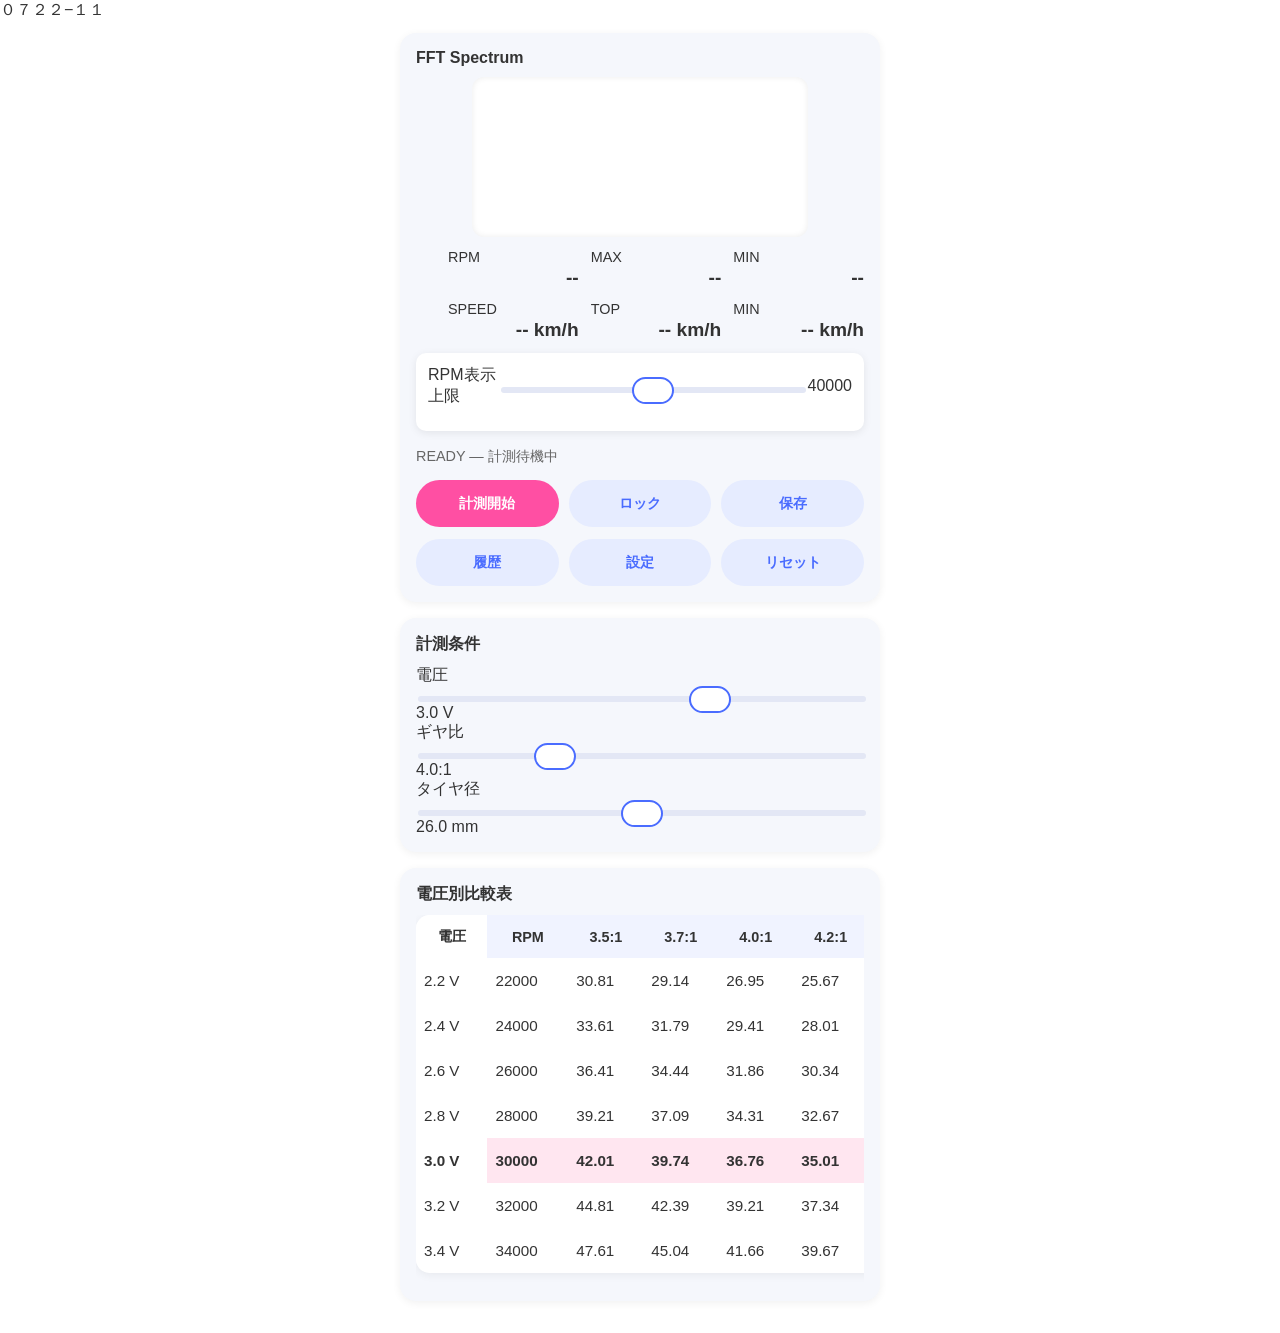
<file: index.html>
０７２２−１１

<!DOCTYPE html>
<html lang="ja">
<head>
  <meta charset="UTF-8">
  <title>RPM Analyzer — Advanced FFT</title>
  <meta name="viewport" content="width=device-width, initial-scale=1.0, user-scalable=no, maximum-scale=1.0">
  <style>
    body { margin:0; padding:0; background:#ffffff; font-family:"Noto Sans JP",sans-serif; color:#333; overflow-x:hidden; }
    .main-container { padding:12px 16px 16px 16px; max-width:480px; margin:0 auto; }
    .card { background:#f5f7fc; border-radius:16px; padding:16px; margin-bottom:16px; box-shadow:0 2px 8px rgba(0,0,0,0.06); }
    .card-title { font-size:1rem; font-weight:700; margin-bottom:10px; }
    #waveCanvas { width:75%; height:160px; background:#fff; border-radius:12px; box-shadow:inset 0 0 6px rgba(0,0,0,0.08); margin:0 auto; display:block; }
    .rpm-grid, .speed-grid { display:grid; grid-template-columns:repeat(3,1fr); gap:12px; margin-top:12px; margin-left:32px; }
    .rpm-grid div, .speed-grid div { display:flex; flex-direction:column; font-size:0.9rem; }
    .rpm-grid span:last-child, .speed-grid span:last-child { font-weight:700; margin-top:2px; text-align:right; font-size:1.2rem; }
    .rpm-limit-box { margin:12px 0 16px 0; padding:12px; background:#fff; border-radius:10px; box-shadow:0 2px 8px rgba(0,0,0,0.08); }
    .rpm-limit-row { display:flex; align-items:center; justify-content:space-between; margin-bottom:12px; }
    .limit-slider { flex:1; margin:0 10px; accent-color:#4fa3ff; }
    .limit-value { width:60px; text-align:right; font-size:0.9rem; }
    .status-line { margin-top:12px; font-size:0.9rem; color:#666; }
    .realtime-buttons-2row { margin-top:14px; display:flex; flex-direction:column; gap:12px; }
    .btn-row { display:grid; grid-template-columns:repeat(3,1fr); gap:10px; }
    .primary-btn, .secondary-btn { padding:14px 0; border-radius:999px; font-size:0.9rem; font-weight:700; border:none; }
    .primary-btn { background:#ff4fa3; color:#fff; }
    .secondary-btn { background:#e6ecff; color:#4a6cff; }
    input[type="range"] { width:100%; -webkit-appearance:none; height:6px; border-radius:999px; background:#e3e7f5; outline:none; margin-top:10px; }
    input[type="range"]::-webkit-slider-thumb { -webkit-appearance:none; width:42px; height:27px; background:#fff; border-radius:999px; border:2px solid #4a6cff; }
    .comparison-wrapper { overflow-x:auto; padding-bottom:12px; margin-top:10px; }
    .comparison-table { border-collapse:separate; border-spacing:0; width:100%; min-width:760px; background:#fff; border-radius:14px; overflow:hidden; box-shadow:0 2px 10px rgba(0,0,0,0.06); }
    .comparison-table thead th { position:sticky; top:0; background:#f0f3ff; z-index:3; font-weight:700; padding:12px 8px; font-size:0.9rem; }
    .comparison-table td:first-child, .comparison-table th:first-child { position:sticky; left:0; background:#fff; z-index:2; }
    .comparison-table td { padding:14px 8px; font-size:0.95rem; }
    .highlight { background:#ffe6f0 !important; font-weight:bold; }
    .modal-backdrop { position:fixed; inset:0; background:rgba(0,0,0,0.35); display:flex; justify-content:center; align-items:flex-end; }
    .modal { width:100%; max-width:480px; background:#f5f7fc; border-radius:18px 18px 0 0; padding:18px; position:relative; margin:0 auto; }
    .modal-title { font-size:1.1rem; font-weight:700; margin-bottom:12px; }
    .hidden { display:none; }
    .history-filter { display:grid; grid-template-columns:repeat(3,1fr); grid-template-rows:repeat(2,auto); gap:10px; margin-bottom:8px; }
    .history-filter label { font-size:0.8rem; margin-bottom:2px; display:block; }
    .history-filter select { width:100%; height:48px; padding:10px; border-radius:10px; border:1px solid #c7d6ff; background:#fff; font-size:0.9rem; }
    #historySearchBtn { width:100%; height:48px; border-radius:10px; background:#4a6cff; color:#fff; font-size:1rem; font-weight:700; border:none; margin-top:4px; }
    .history-scroll { overflow-x:auto; }
    .history-header-row { background:#e6ecff; padding:8px; font-size:0.9rem; font-weight:700; display:grid; grid-template-columns:96px 120px 80px 80px 80px 80px 80px 80px; border-bottom:1px solid #c7d6ff; white-space:nowrap; }
    .history-row { display:grid; grid-template-columns:96px 120px 80px 80px 80px 80px 80px 80px; padding:8px; border-bottom:1px solid #e3e7f5; font-size:0.9rem; }
    .text-input { width:100%; padding:10px; border-radius:10px; border:1px solid #c7d6ff; background:#fff; font-size:1rem; height:48px; }
    #saveConfirmBtn, .close-btn { width:100%; padding:16px 0; border-radius:999px; font-weight:700; font-size:1.6rem; border:none; margin-top:12px; }
    #saveConfirmBtn { background:#ff4fa3; color:#fff; }
    .close-btn { background:#e6ecff; color:#4a6cff; }
    .help-btn { position:absolute; top:12px; right:12px; width:32px; height:32px; border-radius:50%; border:none; background:#e6ecff; color:#4a6cff; font-weight:700; }
    .help-text { font-size:0.85rem; background:#fff; border-radius:8px; padding:8px; margin-bottom:10px; border:1px solid #c7d6ff; }
  </style>
</head>
<body>
  <div class="main-container">
    <section class="card">
      <div class="card-title">FFT Spectrum</div>
      <canvas id="waveCanvas"></canvas>
      <div class="rpm-grid">
        <div><span>RPM</span><span id="rpmNow">--</span></div>
        <div><span>MAX</span><span id="rpmMax">--</span></div>
        <div><span>MIN</span><span id="rpmMin">--</span></div>
      </div>
      <div class="speed-grid">
        <div><span>SPEED</span><span id="speedNow">-- km/h</span></div>
        <div><span>TOP</span><span id="speedTop">-- km/h</span></div>
        <div><span>MIN</span><span id="speedMin">-- km/h</span></div>
      </div>
      <div class="rpm-limit-box">
        <div class="rpm-limit-row">
          <label>RPM表示上限</label>
          <input id="rpmMaxLimit" type="range" min="20000" max="60000" value="40000">
          <span id="rpmMaxLimitValue">40000</span>
        </div>
      </div>
      <div id="statusLine" class="status-line">READY — 計測待機中</div>
      <div class="realtime-buttons-2row">
        <div class="btn-row">
          <button id="startBtn" class="primary-btn">計測開始</button>
          <button id="lockBtn" class="secondary-btn">ロック</button>
          <button id="saveBtn" class="secondary-btn">保存</button>
        </div>
        <div class="btn-row">
          <button id="historyBtn2" class="secondary-btn">履歴</button>
          <button id="settingsBtn2" class="secondary-btn">設定</button>
          <button id="resetBtn" class="secondary-btn">リセット</button>
        </div>
      </div>
    </section>

    <section class="card">
      <div class="card-title">計測条件</div>
      <div class="setting-item">
        <div class="setting-label">電圧</div>
        <input id="voltageRange" type="range" min="2.2" max="3.4" step="0.1" value="3.0">
        <div id="voltageLabel">3.0 V</div>
      </div>
      <div class="setting-item">
        <div class="setting-label">ギヤ比</div>
        <input id="gearRange" type="range" min="0" max="7" step="1" value="2">
        <div id="gearLabel">4.0:1</div>
      </div>
      <div class="setting-item">
        <div class="setting-label">タイヤ径</div>
        <input id="tireRange" type="range" min="24.0" max="28.0" step="0.5" value="26.0">
        <div id="tireLabel">26.0 mm</div>
      </div>
    </section>

    <section class="card">
      <div class="card-title">電圧別比較表</div>
      <div class="comparison-wrapper">
        <table class="comparison-table">
          <thead>
            <tr>
              <th>電圧</th>
              <th>RPM</th>
              <th>3.5:1</th><th>3.7:1</th><th>4.0:1</th><th>4.2:1</th>
              <th>5.0:1</th><th>6.4:1</th><th>8.75:1</th><th>11.2:1</th>
            </tr>
          </thead>
          <tbody id="comparisonBody"></tbody>
        </table>
      </div>
    </section>
  </div>

  <!-- 保存モーダル -->
  <div id="saveModalBackdrop" class="modal-backdrop hidden">
    <div class="modal">
      <div class="modal-title">保存</div>
      <input id="saveNameInput" class="text-input" placeholder="名前を入力" maxlength="8">
      <select id="motorTypeSelect" class="text-input">
        <option value="">モーターを選択</option>
        <option value="ノーマルPRO">ノーマルPRO</option>
        <option value="レブチューンPRO">レブチューンPRO</option>
        <option value="トルクチューンPRO">トルクチューンPRO</option>
        <option value="アトミックチューンPRO">アトミックチューンPRO</option>
        <option value="ライトダッシュPRO">ライトダッシュPRO</option>
        <option value="ハイパーダッシュPRO">ハイパーダッシュPRO</option>
        <option value="マッハダッシュPRO">マッハダッシュPRO</option>
        <option value="ノーマル">ノーマル</option>
        <option value="レブチューン">レブチューン</option>
        <option value="トルクチューン">トルクチューン</option>
        <option value="アトミックチューン">アトミックチューン</option>
        <option value="ダッシュ1号">ダッシュ1号</option>
        <option value="ダッシュ2号">ダッシュ2号</option>
        <option value="ライトダッシュ">ライトダッシュ</option>
        <option value="ハイパーダッシュ3">ハイパーダッシュ3</option>
        <option value="パワーダッシュ">パワーダッシュ</option>
        <option value="スプリントダッシュ">スプリントダッシュ</option>
      </select>
      <button id="saveConfirmBtn">保存する</button>
      <button id="saveCancelBtn" class="close-btn">キャンセル</button>
    </div>
  </div>

  <!-- その他のモーダル（履歴・設定）は必要に応じて追加 -->

  <script>
    const SAMPLE_RATE = 48000;
    const FFT_SIZE = 16384;

    let audioContext = null;
    let analyser = null;
    let micStream = null;
    let fftBuffer;
    let running = false;
    let locked = false;

    const gearRatios = [3.5, 3.7, 4.0, 4.2, 5.0, 6.4, 8.75, 11.2];

    const state = {
      rpmNow: 0, rpmMax: 0, rpmMin: Infinity,
      speedNow: 0, speedTop: 0, speedMin: Infinity,
      voltage: 3.0, gearIndex: 2, tireMm: 26.0, history: []
    };

    const UI = {
      waveCanvas: document.getElementById("waveCanvas"),
      rpmNow: document.getElementById("rpmNow"),
      rpmMax: document.getElementById("rpmMax"),
      rpmMin: document.getElementById("rpmMin"),
      speedNow: document.getElementById("speedNow"),
      speedTop: document.getElementById("speedTop"),
      speedMin: document.getElementById("speedMin"),
      rpmMaxLimit: document.getElementById("rpmMaxLimit"),
      rpmMaxLimitValue: document.getElementById("rpmMaxLimitValue"),
      startBtn: document.getElementById("startBtn"),
      lockBtn: document.getElementById("lockBtn"),
      saveBtn: document.getElementById("saveBtn"),
      resetBtn: document.getElementById("resetBtn"),
      historyBtn2: document.getElementById("historyBtn2"),
      settingsBtn2: document.getElementById("settingsBtn2"),
      statusLine: document.getElementById("statusLine"),
      voltageRange: document.getElementById("voltageRange"),
      voltageLabel: document.getElementById("voltageLabel"),
      gearRange: document.getElementById("gearRange"),
      gearLabel: document.getElementById("gearLabel"),
      tireRange: document.getElementById("tireRange"),
      tireLabel: document.getElementById("tireLabel"),
      comparisonBody: document.getElementById("comparisonBody"),
      saveModal: document.getElementById("saveModalBackdrop"),
      saveNameInput: document.getElementById("saveNameInput"),
      motorTypeSelect: document.getElementById("motorTypeSelect"),
      saveConfirmBtn: document.getElementById("saveConfirmBtn"),
      saveCancelBtn: document.getElementById("saveCancelBtn")
    };

    async function initAudio() {
      if (audioContext) return;
      audioContext = new (window.AudioContext || window.webkitAudioContext)({ sampleRate: SAMPLE_RATE });
      micStream = await navigator.mediaDevices.getUserMedia({ audio: { echoCancellation: false, noiseSuppression: false, autoGainControl: false }});
      const source = audioContext.createMediaStreamSource(micStream);
      analyser = audioContext.createAnalyser();
      analyser.fftSize = FFT_SIZE;
      analyser.smoothingTimeConstant = 0.0;
      source.connect(analyser);
      fftBuffer = new Float32Array(analyser.frequencyBinCount);
    }

    function resizeCanvas() {
      const canvas = UI.waveCanvas;
      const dpr = window.devicePixelRatio || 1;
      canvas.width = canvas.clientWidth * dpr;
      canvas.height = 160 * dpr;
    }

    function drawFFT() {
      if (!analyser) return;
      analyser.getFloatFrequencyData(fftBuffer);
      const canvas = UI.waveCanvas;
      const ctx = canvas.getContext("2d");
      ctx.clearRect(0, 0, canvas.width, canvas.height);

      const nyquist = SAMPLE_RATE / 2;
      const maxRpm = parseInt(UI.rpmMaxLimit.value, 10) || 60000;
      const maxHz = maxRpm / 60;
      const maxIndex = Math.min(fftBuffer.length - 1, Math.floor(maxHz / nyquist * fftBuffer.length));

      ctx.beginPath();
      ctx.strokeStyle = "#4a6cff";
      ctx.lineWidth = 2.5;

      for (let i = 0; i <= maxIndex; i++) {
        const x = i / maxIndex * canvas.width;
        const norm = Math.max(0, (fftBuffer[i] + 120) / 120);
        const y = canvas.height * (1 - norm);
        if (i === 0) ctx.moveTo(x, y);
        else ctx.lineTo(x, y);
      }
      ctx.stroke();
    }

    function detectPeak() {
      if (!analyser) return null;
      analyser.getFloatFrequencyData(fftBuffer);

      const nyquist = SAMPLE_RATE / 2;
      const maxRpm = parseInt(UI.rpmMaxLimit.value, 10) || 60000;
      const maxHz = maxRpm / 60;
      const maxIndex = Math.min(fftBuffer.length - 1, Math.floor(maxHz / nyquist * fftBuffer.length));

      let bestIndex = -1, bestValue = -Infinity;
      for (let i = 0; i <= maxIndex; i++) {
        if (fftBuffer[i] > bestValue) {
          bestValue = fftBuffer[i];
          bestIndex = i;
        }
      }
      if (bestIndex < 0) return null;
      return bestIndex * nyquist / fftBuffer.length;
    }

    function computeRpm(peakHz) {
      if (!peakHz) return 0;
      let rpm = peakHz * 60;
      const cal = parseFloat(UI.rpmCalRange ? UI.rpmCalRange.value : 1.0);
      rpm *= cal;
      const loadFactor = parseFloat(UI.loadFactorRange ? UI.loadFactorRange.value : 0);
      rpm *= (1 - loadFactor / 100);
      return rpm;
    }

    function computeSpeed(rpm, gearRatio, tireMm) {
      const wheelRpm = rpm / gearRatio;
      const tireM = tireMm / 1000;
      const speedMps = wheelRpm * tireM * Math.PI / 60;
      return speedMps * 3.6;
    }

    function updateRealtimeUI(rpm) {
      if (!rpm || !isFinite(rpm)) return;
      state.rpmNow = rpm;
      state.rpmMax = Math.max(state.rpmMax, rpm);
      state.rpmMin = Math.min(state.rpmMin, rpm);
      const gearRatio = gearRatios[state.gearIndex] || 4.0;
      const speedNow = computeSpeed(rpm, gearRatio, state.tireMm);
      const speedTop = computeSpeed(state.rpmMax, gearRatio, state.tireMm);
      const speedMin = computeSpeed(state.rpmMin, gearRatio, state.tireMm);

      state.speedNow = speedNow;
      state.speedTop = speedTop;
      state.speedMin = speedMin;

      UI.rpmNow.textContent = Math.round(state.rpmNow);
      UI.rpmMax.textContent = Math.round(state.rpmMax);
      UI.rpmMin.textContent = Math.round(state.rpmMin);
      UI.speedNow.textContent = speedNow.toFixed(2) + " km/h";
      UI.speedTop.textContent = speedTop.toFixed(2) + " km/h";
      UI.speedMin.textContent = speedMin.toFixed(2) + " km/h";
    }

    function buildComparisonTable() {
      UI.comparisonBody.innerHTML = "";
      const voltages = [2.2, 2.4, 2.6, 2.8, 3.0, 3.2, 3.4];
      voltages.forEach(v => {
        const baseRpm = state.rpmNow || 30000;
        const scale = v / state.voltage;
        const rpm = baseRpm * scale;
        const tr = document.createElement("tr");
        if (Math.abs(v - state.voltage) < 0.05) tr.classList.add("highlight");
        tr.innerHTML = `<td>${v.toFixed(1)} V</td><td>${Math.round(rpm)}</td>`;
        gearRatios.forEach(gr => {
          const sp = computeSpeed(rpm, gr, state.tireMm).toFixed(2);
          tr.innerHTML += `<td>${sp}</td>`;
        });
        UI.comparisonBody.appendChild(tr);
      });
    }

    function loop() {
      if (!running || locked) {
        requestAnimationFrame(loop);
        return;
      }
      drawFFT();
      const peakHz = detectPeak();
      const rpm = computeRpm(peakHz);
      updateRealtimeUI(rpm);
      buildComparisonTable();
      requestAnimationFrame(loop);
    }

    // ボタン機能
    UI.startBtn.addEventListener("click", async () => {
      if (!audioContext) await initAudio();
      running = true;
      locked = false;
      UI.statusLine.textContent = "MEASURING — 計測中";
      loop();
    });

    UI.lockBtn.addEventListener("click", () => {
      locked = !locked;
      UI.lockBtn.textContent = locked ? "ロック解除" : "ロック";
      UI.statusLine.textContent = locked ? "LOCKED — 停止中" : "MEASURING — 計測中";
    });

    UI.resetBtn.addEventListener("click", () => {
      running = false;
      locked = false;
      state.rpmNow = 0; state.rpmMax = 0; state.rpmMin = Infinity;
      state.speedNow = 0; state.speedTop = 0; state.speedMin = Infinity;
      UI.rpmNow.textContent = "--";
      UI.rpmMax.textContent = "--";
      UI.rpmMin.textContent = "--";
      UI.speedNow.textContent = "-- km/h";
      UI.speedTop.textContent = "-- km/h";
      UI.speedMin.textContent = "-- km/h";
      UI.statusLine.textContent = "READY — 計測待機中";
    });

    UI.saveBtn.addEventListener("click", () => UI.saveModal.classList.remove("hidden"));
    UI.saveCancelBtn.addEventListener("click", () => UI.saveModal.classList.add("hidden"));
    UI.saveConfirmBtn.addEventListener("click", () => {
      const name = UI.saveNameInput.value.trim();
      const motor = UI.motorTypeSelect.value;
      if (!name || !motor) return;
      const entry = {
        date: new Date().toLocaleString(),
        name, motor,
        speed: state.speedNow.toFixed(2),
        rpm: Math.round(state.rpmNow),
        voltage: state.voltage.toFixed(1),
        gear: ["3.5:1","3.7:1","4.0:1","4.2:1","5.0:1","6.4:1","8.75:1","11.2:1"][state.gearIndex] || "4.0:1",
        tire: state.tireMm.toFixed(1)
      };
      state.history.push(entry);
      UI.saveModal.classList.add("hidden");
      UI.saveNameInput.value = "";
    });

    // 計測条件変更時に比較表更新
    UI.voltageRange.addEventListener("input", () => {
      state.voltage = parseFloat(UI.voltageRange.value);
      UI.voltageLabel.textContent = state.voltage.toFixed(1) + " V";
      buildComparisonTable();
    });
    UI.gearRange.addEventListener("input", () => {
      state.gearIndex = parseInt(UI.gearRange.value, 10);
      UI.gearLabel.textContent = ["3.5:1","3.7:1","4.0:1","4.2:1","5.0:1","6.4:1","8.75:1","11.2:1"][state.gearIndex] || "4.0:1";
      buildComparisonTable();
    });
    UI.tireRange.addEventListener("input", () => {
      state.tireMm = parseFloat(UI.tireRange.value);
      UI.tireLabel.textContent = state.tireMm.toFixed(1) + " mm";
      buildComparisonTable();
    });

    UI.rpmMaxLimit.addEventListener("input", () => UI.rpmMaxLimitValue.textContent = UI.rpmMaxLimit.value);

    window.addEventListener('load', () => {
      resizeCanvas();
      buildComparisonTable();
    });
  </script>
</body>
</html>
</file>
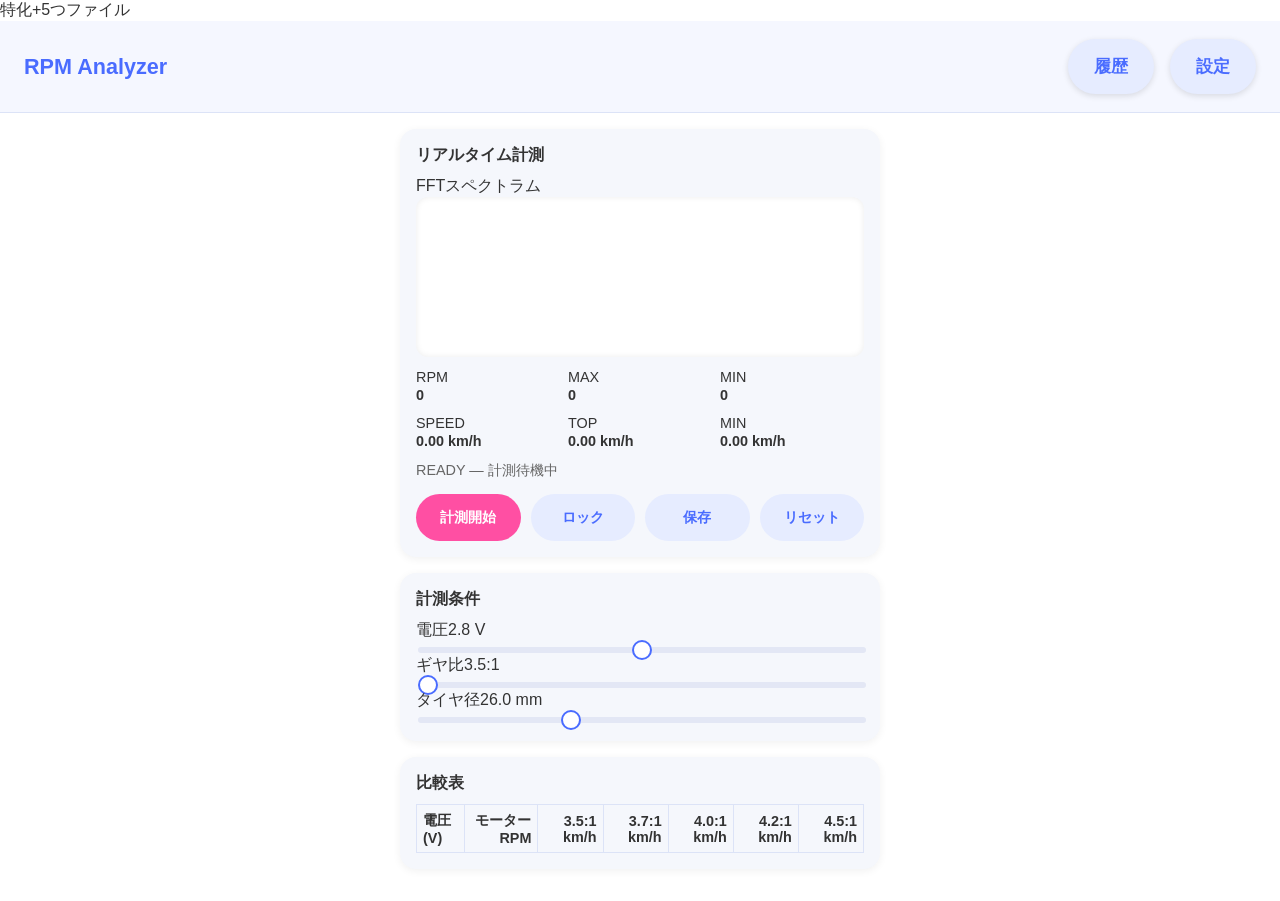
<file: indexのコピー.html>
特化+5つファイル


<!DOCTYPE html>
<html lang="ja">
<head>
  <meta charset="UTF-8">
  <title>RPM Analyzer — 8192 FFT + Lock + History + Comparison</title>
  <meta name="viewport" content="width=device-width, initial-scale=1.0">

  <style>
    body {
      margin: 0;
      padding: 0;
      background: #ffffff;
      font-family: "Noto Sans JP", -apple-system, BlinkMacSystemFont, sans-serif;
      color: #333;
    }

    /* ヘッダー */
    .header {
      display: flex;
      justify-content: space-between;
      align-items: center;
      padding: 18px 24px;
      background: #f5f7ff;
      border-bottom: 1px solid #dce3f7;
    }

    .header-title {
      font-size: 1.35rem;
      font-weight: 700;
      color: #4a6cff;
    }

    .header-buttons {
      display: flex;
      gap: 16px;
    }

    .header-buttons button {
      padding: 16px 26px;
      border-radius: 999px;
      background: #e6ecff;
      color: #4a6cff;
      font-size: 1.05rem;
      font-weight: 700;
      border: none;
      box-shadow: 0 2px 6px rgba(0,0,0,0.12);
    }

    /* メイン */
    .main-container {
      padding: 16px;
      max-width: 480px;
      margin: 0 auto;
    }

    .card {
      background: #f5f7fc;
      border-radius: 16px;
      padding: 16px;
      margin-bottom: 16px;
      box-shadow: 0 2px 8px rgba(0,0,0,0.06);
    }

    .card-title {
      font-size: 1rem;
      font-weight: 700;
      margin-bottom: 10px;
    }

    /* FFTスペクトラム */
    #waveCanvas {
      width: 100%;
      height: 160px;
      background: #ffffff;
      border-radius: 12px;
      box-shadow: inset 0 0 6px rgba(0,0,0,0.08);
    }

    /* RPM / SPEED 表示 */
    .rpm-grid, .speed-grid {
      display: grid;
      grid-template-columns: repeat(3, 1fr);
      gap: 8px;
      margin-top: 12px;
    }

    .rpm-grid div, .speed-grid div {
      display: flex;
      flex-direction: column;
      font-size: 0.9rem;
    }

    .rpm-grid span:last-child, .speed-grid span:last-child {
      font-weight: 700;
      margin-top: 2px;
    }

    /* 状態ライン */
    .status-line {
      margin-top: 12px;
      font-size: 0.9rem;
      color: #666;
    }

    /* ボタン */
    .realtime-buttons {
      display: grid;
      grid-template-columns: repeat(4, 1fr);
      gap: 10px;
      margin-top: 14px;
    }

    .primary-btn, .secondary-btn {
      padding: 14px 0;
      border-radius: 999px;
      font-size: 0.9rem;
      font-weight: 700;
      border: none;
    }

    .primary-btn {
      background: #ff4fa3;
      color: #fff;
    }

    .secondary-btn {
      background: #e6ecff;
      color: #4a6cff;
    }

    /* スライダー */
    input[type="range"] {
      width: 100%;
      -webkit-appearance: none;
      height: 6px;
      border-radius: 999px;
      background: #e3e7f5;
      outline: none;
      margin-top: 6px;
    }

    input[type="range"]::-webkit-slider-thumb {
      -webkit-appearance: none;
      width: 20px;
      height: 20px;
      background: #ffffff;
      border-radius: 50%;
      border: 2px solid #4a6cff;
    }

    /* 比較表 */
    .comparison-table {
      width: 100%;
      border-collapse: collapse;
      font-size: 0.9rem;
      margin-top: 10px;
    }

    .comparison-table th, .comparison-table td {
      border: 1px solid #dce3f7;
      padding: 6px;
      text-align: right;
    }

    .comparison-table th:first-child, .comparison-table td:first-child {
      text-align: left;
    }

    .highlight-row {
      background: rgba(120, 160, 255, 0.18);
    }

    .highlight-col {
      background: rgba(255, 150, 200, 0.18);
    }

    /* モーダル共通 */
    .modal-backdrop {
      position: fixed;
      inset: 0;
      background: rgba(0,0,0,0.35);
      display: flex;
      justify-content: center;
      align-items: flex-end;
    }

    .modal {
      width: 100%;
      max-width: 480px;
      background: #f5f7fc;
      border-radius: 18px 18px 0 0;
      padding: 18px;
      position: relative;
    }

    .modal-title {
      font-size: 1.1rem;
      font-weight: 700;
      margin-bottom: 12px;
    }

    .hidden {
      display: none;
    }

    /* 履歴フィルター */
    .history-filter {
      display: grid;
      grid-template-columns: repeat(5, 1fr);
      gap: 10px;
      margin-bottom: 12px;
    }

    .history-filter select {
      padding: 10px;
      border-radius: 10px;
      border: 1px solid #c7d6ff;
      background: #ffffff;
      font-size: 0.9rem;
    }

    /* 履歴リスト */
    .history-header-fixed {
      position: sticky;
      top: 0;
      background: #e6ecff;
      padding: 8px;
      font-size: 0.9rem;
      font-weight: 700;
      display: grid;
      grid-template-columns: 90px 70px 80px 60px 70px 70px 60px 80px;
      border-bottom: 1px solid #c7d6ff;
    }

    .history-list {
      max-height: 50vh;
      overflow-y: auto;
    }

    .history-row {
      display: grid;
      grid-template-columns: 90px 70px 80px 60px 70px 70px 60px 80px;
      padding: 8px;
      border-bottom: 1px solid #e3e7f5;
      font-size: 0.9rem;
    }

    /* 保存モーダル */
    .text-input {
      width: 100%;
      padding: 10px;
      border-radius: 10px;
      border: 1px solid #c7d6ff;
      background: #ffffff;
      font-size: 1rem;
    }

    .save-buttons {
      margin-top: 16px;
      display: flex;
      flex-direction: column;
      gap: 12px;
    }

    .close-btn {
      margin-top: 16px;
      width: 100%;
      padding: 16px 0;
      border-radius: 999px;
      background: #e6ecff;
      color: #4a6cff;
      font-weight: 700;
      font-size: 1.6rem;
      border: none;
    }

    /* 設定モーダル */
    .help-btn {
      position: absolute;
      top: 10px;
      right: 14px;
      width: 32px;
      height: 32px;
      border-radius: 50%;
      background: #e6ecff;
      color: #4a6cff;
      font-weight: 700;
      border: none;
      font-size: 1.2rem;
    }

    .help-text {
      margin-top: 14px;
      background: #f5f7ff;
      padding: 14px;
      border-radius: 12px;
      font-size: 0.95rem;
      line-height: 1.4;
    }
  </style>
</head>
<body>

  <!-- ===== Header ===== -->
  <div class="header">
    <div class="header-title">RPM Analyzer</div>
    <div class="header-buttons">
      <button id="historyBtn">履歴</button>
      <button id="settingsBtn">設定</button>
    </div>
  </div>

  <!-- ===== Main Container ===== -->
  <div class="main-container">

    <!-- ===== リアルタイム計測 ===== -->
    <section class="card">
      <div class="card-title">リアルタイム計測</div>

      <div class="fft-header">FFTスペクトラム</div>
      <canvas id="waveCanvas"></canvas>

      <div class="rpm-grid">
        <div><span>RPM</span><span id="rpmNow">0</span></div>
        <div><span>MAX</span><span id="rpmMax">0</span></div>
        <div><span>MIN</span><span id="rpmMin">0</span></div>
      </div>

      <div class="speed-grid">
        <div><span>SPEED</span><span id="speedNow">0.00 km/h</span></div>
        <div><span>TOP</span><span id="speedTop">0.00 km/h</span></div>
        <div><span>MIN</span><span id="speedMin">0.00 km/h</span></div>
      </div>

      <div class="status-line" id="statusLine">READY — 計測待機中</div>

      <div class="realtime-buttons">
        <button class="primary-btn" id="startBtn">計測開始</button>
        <button class="secondary-btn" id="lockBtn">ロック</button>
        <button class="secondary-btn" id="saveBtn">保存</button>
        <button class="secondary-btn" id="resetBtn">リセット</button>
      </div>
    </section>

    <!-- ===== 計測条件 ===== -->
    <section class="card">
      <div class="card-title">計測条件</div>

      <div class="setting-row">
        <span>電圧</span><span id="voltageLabel">2.8 V</span>
      </div>
      <input id="voltageRange" type="range" min="2.2" max="3.4" step="0.1" value="2.8" />

      <div class="setting-row">
        <span>ギヤ比</span><span id="gearLabel">3.5:1</span>
      </div>
      <input id="gearRange" type="range" min="0" max="4" step="1" value="0" />

      <div class="setting-row">
        <span>タイヤ径</span><span id="tireLabel">26.0 mm</span>
      </div>
      <input id="tireRange" type="range" min="24" max="30" step="0.5" value="26.0" />
    </section>

    <!-- ===== 比較表 ===== -->
    <section class="card">
      <div class="card-title">比較表</div>
      <table class="comparison-table">
        <thead>
          <tr>
            <th>電圧 (V)</th>
            <th>モーターRPM</th>
            <th>3.5:1 km/h</th>
            <th>3.7:1 km/h</th>
            <th>4.0:1 km/h</th>
            <th>4.2:1 km/h</th>
            <th>4.5:1 km/h</th>
          </tr>
        </thead>
        <tbody id="comparisonBody"></tbody>
      </table>
    </section>

  </div><!-- main-container 終了 -->

  <!-- ===== 履歴モーダル ===== -->
  <div id="historyModalBackdrop" class="modal-backdrop hidden">
    <div class="modal">
      <div class="modal-title">履歴一覧</div>

      <div class="history-filter">
        <select id="filterVoltage"><option value="">電圧指定なし</option></select>
        <select id="filterGear"><option value="">ギヤ比指定なし</option></select>
        <select id="filterTire"><option value="">タイヤ径指定なし</option></select>
        <select id="filterMotor"><option value="">モーター指定なし</option></select>
        <select id="filterName"><option value="">名前指定なし</option></select>
      </div>

      <div class="history-header-fixed">
        <span>日付</span>
        <span>名前</span>
        <span>モーター</span>
        <span>電圧</span>
        <span>ギヤ比</span>
        <span>タイヤ径</span>
        <span>RPM</span>
        <span>SPEED</span>
      </div>

      <div class="history-list" id="historyList"></div>

      <button id="closeHistory" class="close-btn">閉じる</button>
    </div>
  </div>

  <!-- ===== 保存モーダル ===== -->
  <div id="saveModalBackdrop" class="modal-backdrop hidden">
    <div class="modal">
      <div class="modal-title">保存</div>

      <div class="setting-item">
        <div class="setting-label">名前（8文字まで）</div>
        <input id="saveNameInput" type="text" maxlength="8" class="text-input" />
      </div>

      <div class="setting-item">
        <div class="setting-label">モーター種類</div>
        <select id="motorTypeSelect" class="text-input">
          <option value="">選択なし</option>
          <option value="アトミック">アトミック</option>
          <option value="レブ">レブ</option>
          <option value="トルク">トルク</option>
          <option value="ハイパーダッシュ">ハイパーダッシュ</option>
          <option value="マッハダッシュ">マッハダッシュ</option>
          <option value="パワーダッシュ">パワーダッシュ</option>
          <option value="ライトダッシュ">ライトダッシュ</option>
        </select>
      </div>

      <div class="save-buttons">
        <button id="saveConfirmBtn" class="primary-btn">保存する</button>
        <button id="saveCancelBtn" class="close-btn">キャンセル</button>
      </div>
    </div>
  </div>

  <!-- ===== 設定モーダル ===== -->
  <div id="settingsModalBackdrop" class="modal-backdrop hidden">
    <div class="modal">
      <button id="helpButton" class="help-btn">？</button>
      <div class="modal-title">設定</div>

      <div id="helpText" class="help-text hidden">
        <p><strong>ノイズ閾値：</strong>不要な信号や乱れ（ノイズ）をどこまで許容するかの調整</p>
        <p><strong>モーター極数：</strong>内部磁石の総数に応じた計算用パラメータ</p>
        <p><strong>RPM補正係数：</strong>実測との差を補正するための係数</p>
        <p><strong>走行負荷：</strong>好みの負荷を仮想的に加えるための係数</p>
      </div>

      <div class="setting-item">
        <div class="setting-label">ノイズ閾値</div>
        <input id="noiseRange" type="range" min="0" max="100" step="1" value="20" />
        <div id="noiseLabel">20 dB</div>
      </div>

      <div class="setting-item">
        <div class="setting-label">モーター極数</div>
        <div id="poleMotorLabel">2</div>
        <input id="motorPoleRange" type="range" min="1" max="1" value="1" disabled />
      </div>

      <div class="setting-item">
        <div class="setting-label">RPM補正係数</div>
        <input id="rpmCalRange" type="range" min="0.5" max="1.5" step="0.01" value="1.00" />
        <div id="rpmCalLabel">1.00</div>
      </div>

      <div class="setting-item">
        <div class="setting-label">走行負荷（-100%〜+100%）</div>
        <input id="loadFactorRange" type="range" min="-100" max="100" step="1" value="0" />
        <div id="loadFactorLabel">0%</div>
      </div>

      <button id="closeSettings" class="close-btn">閉じる</button>
    </div>
  </div>

<!-- ============================= -->
<!-- JS1 : UIイベント（モーダル・ボタン） -->
<!-- ============================= -->
<script>
const UI = {
  historyBtn: document.getElementById("historyBtn"),
  settingsBtn: document.getElementById("settingsBtn"),

  historyModal: document.getElementById("historyModalBackdrop"),
  settingsModal: document.getElementById("settingsModalBackdrop"),

  closeHistory: document.getElementById("closeHistory"),
  closeSettings: document.getElementById("closeSettings"),

  helpButton: document.getElementById("helpButton"),
  helpText: document.getElementById("helpText"),

  startBtn: document.getElementById("startBtn"),
  lockBtn: document.getElementById("lockBtn"),
  saveBtn: document.getElementById("saveBtn"),
  resetBtn: document.getElementById("resetBtn"),

  saveModal: document.getElementById("saveModalBackdrop"),
  saveNameInput: document.getElementById("saveNameInput"),
  motorTypeSelect: document.getElementById("motorTypeSelect"),
  saveConfirmBtn: document.getElementById("saveConfirmBtn"),
  saveCancelBtn: document.getElementById("saveCancelBtn"),

  statusLine: document.getElementById("statusLine"),
};

let measuring = false;
let locked = false;

/* 履歴モーダル */
UI.historyBtn.addEventListener("click", () => {
  UI.historyModal.classList.remove("hidden");
});
UI.closeHistory.addEventListener("click", () => {
  UI.historyModal.classList.add("hidden");
});

/* 設定モーダル */
UI.settingsBtn.addEventListener("click", () => {
  UI.settingsModal.classList.remove("hidden");
});
UI.closeSettings.addEventListener("click", () => {
  UI.settingsModal.classList.add("hidden");
});

/* ヘルプ */
UI.helpButton.addEventListener("click", () => {
  UI.helpText.classList.toggle("hidden");
});

/* 計測開始 / 停止 */
UI.startBtn.addEventListener("click", () => {
  measuring = !measuring;

  if (measuring) {
    UI.startBtn.textContent = "計測停止";
    UI.statusLine.textContent = "MEASURING — 計測中";
    startMic();   // main.js 側
  } else {
    UI.startBtn.textContent = "計測開始";
    UI.statusLine.textContent = "READY — 計測待機中";
    stopMic();    // main.js 側
  }
});

/* ロック */
UI.lockBtn.addEventListener("click", () => {
  if (!locked) {
    locked = true;
    UI.lockBtn.textContent = "ロック解除";
    UI.statusLine.textContent = "LOCKED — ロック中";
    lockCurrent();   // main.js 側
  } else {
    locked = false;
    UI.lockBtn.textContent = "ロック";
    UI.statusLine.textContent = "MEASURING — 計測中";
    unlockCurrent(); // main.js 側
  }
});

/* 保存モーダルを開く */
UI.saveBtn.addEventListener("click", () => {
  UI.saveModal.classList.remove("hidden");
});

/* 保存モーダル：キャンセル */
UI.saveCancelBtn.addEventListener("click", () => {
  UI.saveModal.classList.add("hidden");
});

/* 保存モーダル：保存する */
UI.saveConfirmBtn.addEventListener("click", () => {
  const name = UI.saveNameInput.value.trim();
  const motor = UI.motorTypeSelect.value;

  if (name.length === 0) {
    alert("名前を入力してください");
    return;
  }

  saveCurrentHistory(name, motor);  // main.js 側

  UI.saveModal.classList.add("hidden");
  UI.saveNameInput.value = "";
  UI.motorTypeSelect.value = "";
});

/* リセット */
UI.resetBtn.addEventListener("click", () => {
  measuring = false;
  locked = false;

  UI.startBtn.textContent = "計測開始";
  UI.lockBtn.textContent = "ロック";
  UI.statusLine.textContent = "READY — 計測待機中";

  resetMeasurement();   // main.js 側
});
</script>

<!-- ============================= -->
<!-- JS2 : プリセット管理（電圧・ギヤ比・タイヤ径・補正） -->
<!-- ============================= -->
<script>
const PRESET = {
  voltage: document.getElementById("voltageRange"),
  gear: document.getElementById("gearRange"),
  tire: document.getElementById("tireRange"),

  voltageLabel: document.getElementById("voltageLabel"),
  gearLabel: document.getElementById("gearLabel"),
  tireLabel: document.getElementById("tireLabel"),

  noise: document.getElementById("noiseRange"),
  rpmCal: document.getElementById("rpmCalRange"),
  load: document.getElementById("loadFactorRange"),

  noiseLabel: document.getElementById("noiseLabel"),
  rpmCalLabel: document.getElementById("rpmCalLabel"),
  loadLabel: document.getElementById("loadFactorLabel"),
  poleLabel: document.getElementById("poleMotorLabel"),
};

/* 最新ギヤ比リスト */
const gearOptions = ["3.5:1", "3.7:1", "4.0:1", "4.2:1", "4.5:1"];

/* プリセット読み込み */
function loadPresets() {
  const sv = localStorage.getItem("preset_voltage");
  const sg = localStorage.getItem("preset_gearIndex");
  const st = localStorage.getItem("preset_tire");
  const sn = localStorage.getItem("preset_noise");
  const sr = localStorage.getItem("preset_rpmCal");
  const sl = localStorage.getItem("preset_load");

  if (sv !== null) PRESET.voltage.value = sv;
  if (sg !== null) PRESET.gear.value = sg;
  if (st !== null) PRESET.tire.value = st;
  if (sn !== null) PRESET.noise.value = sn;
  if (sr !== null) PRESET.rpmCal.value = sr;
  if (sl !== null) PRESET.load.value = sl;

  updatePresetLabels();
}

/* ラベル更新 */
function updatePresetLabels() {
  PRESET.voltageLabel.textContent =
    parseFloat(PRESET.voltage.value).toFixed(1) + " V";

  PRESET.gearLabel.textContent =
    gearOptions[parseInt(PRESET.gear.value, 10)];

  PRESET.tireLabel.textContent =
    parseFloat(PRESET.tire.value).toFixed(1) + " mm";

  PRESET.noiseLabel.textContent = PRESET.noise.value + " dB";
  PRESET.rpmCalLabel.textContent = parseFloat(PRESET.rpmCal.value).toFixed(2);
  PRESET.loadLabel.textContent = PRESET.load.value + "%";

  PRESET.poleLabel.textContent = "2";
}

/* 保存 */
function savePresets() {
  localStorage.setItem("preset_voltage", PRESET.voltage.value);
  localStorage.setItem("preset_gearIndex", PRESET.gear.value);
  localStorage.setItem("preset_tire", PRESET.tire.value);
  localStorage.setItem("preset_noise", PRESET.noise.value);
  localStorage.setItem("preset_rpmCal", PRESET.rpmCal.value);
  localStorage.setItem("preset_load", PRESET.load.value);
}

/* イベント */
PRESET.voltage.addEventListener("input", () => {
  updatePresetLabels();
  savePresets();
  generateComparisonTableFromLock();
});

PRESET.gear.addEventListener("input", () => {
  updatePresetLabels();
  savePresets();
  generateComparisonTableFromLock();
});

PRESET.tire.addEventListener("input", () => {
  updatePresetLabels();
  savePresets();
  generateComparisonTableFromLock();
});

PRESET.noise.addEventListener("input", () => {
  updatePresetLabels();
  savePresets();
});

PRESET.rpmCal.addEventListener("input", () => {
  updatePresetLabels();
  savePresets();
});

PRESET.load.addEventListener("input", () => {
  updatePresetLabels();
  savePresets();
});

/* 初期ロード */
loadPresets();
</script>

<!-- ============================= -->
<!-- JS3 : main.js（8192 FFT + Lock + History + Comparison） -->
<!-- ============================= -->
<script>
/* ============================================================
   FFT / Audio
============================================================ */
let audioContext = null;
let analyser = null;
let micStream = null;
let dataArray = null;
let running = false;

const FFT_SIZE = 8192;

/* ============================================================
   Canvas
============================================================ */
const waveCanvas = document.getElementById("waveCanvas");
const ctx = waveCanvas.getContext("2d");

function resizeCanvas() {
  waveCanvas.width = waveCanvas.clientWidth;
  waveCanvas.height = waveCanvas.clientHeight;
}
resizeCanvas();
window.addEventListener("resize", resizeCanvas);

/* ============================================================
   Measurement Values
============================================================ */
let currentRpm = 0;
let maxRpmVal = 0;
let minRpmVal = 0;

let currentSpeed = 0;
let maxSpeedVal = 0;
let minSpeedVal = 0;

let lockedSnapshot = null;

/* ============================================================
   Start Microphone (8192 FFT)
============================================================ */
async function startMic() {
  if (running) return;

  audioContext = new (window.AudioContext || window.webkitAudioContext)();
  micStream = await navigator.mediaDevices.getUserMedia({ audio: true });

  analyser = audioContext.createAnalyser();
  analyser.fftSize = FFT_SIZE;

  dataArray = new Uint8Array(analyser.frequencyBinCount);

  const source = audioContext.createMediaStreamSource(micStream);
  source.connect(analyser);

  running = true;
  loopFFT();
}

/* ============================================================
   Stop Microphone
============================================================ */
function stopMic() {
  running = false;

  if (audioContext) audioContext.suspend();
  if (micStream) {
    micStream.getTracks().forEach(t => t.stop());
    micStream = null;
  }
}

/* ============================================================
   Precise Peak Detection (8192 FFT)
============================================================ */
function getPrecisePeakHz(data, fftSize, sampleRate) {
  const binToHz = sampleRate / fftSize;

  let maxVal = -Infinity;
  let maxIdx = -1;

  for (let i = 1; i < data.length - 1; i++) {
    const v = data[i];
    if (v > maxVal) {
      maxVal = v;
      maxIdx = i;
    }
  }
  if (maxIdx <= 0 || maxIdx >= data.length - 1) return 0;

  const y1 = data[maxIdx - 1];
  const y2 = data[maxIdx];
  const y3 = data[maxIdx + 1];

  const denom = (y1 - 2 * y2 + y3);
  const offset = denom === 0 ? 0 : (y1 - y3) / (2 * denom);

  const peakBin = maxIdx + offset;
  return peakBin * binToHz;
}

/* ============================================================
   Speed Calculation
============================================================ */
function computeSpeedFromRpm(rpm) {
  const tire = parseFloat(document.getElementById("tireRange").value);
  const gearIndex = parseInt(document.getElementById("gearRange").value, 10);
  const gearRatio = parseFloat(gearOptions[gearIndex].split(":")[0]);

  const rpmCal = parseFloat(document.getElementById("rpmCalRange").value);
  const loadFactor = parseFloat(document.getElementById("loadFactorRange").value) / 100;

  const adjustedRpm = rpm * rpmCal;
  const wheelRpm = adjustedRpm / gearRatio;
  const wheelRps = wheelRpm / 60;
  const circumference = Math.PI * (tire / 1000);

  let speed = wheelRps * circumference * 3.6;
  speed *= 1 + loadFactor;

  return { adjustedRpm, speed };
}

/* ============================================================
   FFT Loop
============================================================ */
function loopFFT() {
  if (!running) return;
  requestAnimationFrame(loopFFT);

  analyser.getByteFrequencyData(dataArray);

  const w = waveCanvas.width;
  const h = waveCanvas.height;

  ctx.clearRect(0, 0, w, h);
  ctx.beginPath();
  ctx.strokeStyle = "#ff4fa3";
  ctx.lineWidth = 2;

  const step = dataArray.length / w;
  const scale = h / 256;

  for (let x = 0; x < w; x++) {
    const bin = Math.floor(x * step);
    const v = dataArray[bin];
    const y = h - v * scale;
    if (x === 0) ctx.moveTo(x, y);
    else ctx.lineTo(x, y);
  }
  ctx.stroke();

  const peakHz = getPrecisePeakHz(dataArray, analyser.fftSize, audioContext.sampleRate);
  if (peakHz > 0) {
    const rawRpm = peakHz * 60;
    const { adjustedRpm, speed } = computeSpeedFromRpm(rawRpm);

    currentRpm = adjustedRpm;
    currentSpeed = speed;

    if (!locked) {
      if (maxRpmVal === 0 || adjustedRpm > maxRpmVal) maxRpmVal = adjustedRpm;
      if (minRpmVal === 0 || adjustedRpm < minRpmVal) minRpmVal = adjustedRpm;

      if (maxSpeedVal === 0 || speed > maxSpeedVal) maxSpeedVal = speed;
      if (minSpeedVal === 0 || speed < minSpeedVal) minSpeedVal = speed;
    }

    rpmNow.textContent = Math.round(adjustedRpm);
    rpmMax.textContent = Math.round(maxRpmVal);
    rpmMin.textContent = Math.round(minRpmVal);

    speedNow.textContent = speed.toFixed(2) + " km/h";
    speedTop.textContent = maxSpeedVal.toFixed(2) + " km/h";
    speedMin.textContent = minSpeedVal.toFixed(2) + " km/h";

    if (locked) generateComparisonTableFromLock();
  }
}

/* ============================================================
   Lock / Unlock
============================================================ */
function lockCurrent() {
  lockedSnapshot = {
    rpm: currentRpm,
    speed: currentSpeed
  };
  generateComparisonTableFromLock();
}

function unlockCurrent() {
  lockedSnapshot = null;
  comparisonBody.innerHTML = "";
}

/* ============================================================
   Comparison Table (Lock基準)
============================================================ */
function generateComparisonTableFromLock() {
  if (!lockedSnapshot) return;

  const baseRpm = lockedSnapshot.rpm;
  const tire = parseFloat(document.getElementById("tireRange").value);

  comparisonBody.innerHTML = "";

  for (let v = 2.2; v <= 3.4; v += 0.1) {
    const voltage = v.toFixed(1);
    const tr = document.createElement("tr");

    const tdV = document.createElement("td");
    tdV.textContent = voltage + " V";
    tr.appendChild(tdV);

    const rpm = Math.round(baseRpm * (v / parseFloat(document.getElementById("voltageRange").value)));
    const tdR = document.createElement("td");
    tdR.textContent = rpm;
    tr.appendChild(tdR);

    gearOptions.forEach(g => {
      const gearRatio = parseFloat(g.split(":")[0]);
      const wheelRpm = rpm / gearRatio;
      const wheelRps = wheelRpm / 60;
      const circumference = Math.PI * (tire / 1000);
      const speed = wheelRps * circumference * 3.6;

      const td = document.createElement("td");
      td.textContent = speed.toFixed(2);

      const currentGear = gearOptions[parseInt(document.getElementById("gearRange").value)];
      if (g === currentGear) td.classList.add("highlight-col");

      tr.appendChild(td);
    });

    comparisonBody.appendChild(tr);
  }
}

/* ============================================================
   Reset
============================================================ */
function resetMeasurement() {
  running = false;
  stopMic();

  currentRpm = 0;
  maxRpmVal = 0;
  minRpmVal = 0;

  currentSpeed = 0;
  maxSpeedVal = 0;
  minSpeedVal = 0;

  rpmNow.textContent = "0";
  rpmMax.textContent = "0";
  rpmMin.textContent = "0";

  speedNow.textContent = "0.00 km/h";
  speedTop.textContent = "0.00 km/h";
  speedMin.textContent = "0.00 km/h";

  comparisonBody.innerHTML = "";
}

/* ============================================================
   Save History
============================================================ */
function saveCurrentHistory(name, motorType) {
  const voltage = parseFloat(document.getElementById("voltageRange").value).toFixed(1);
  const gearIndex = parseInt(document.getElementById("gearRange").value, 10);
  const gearStr = gearOptions[gearIndex];
  const tire = parseFloat(document.getElementById("tireRange").value).toFixed(1);

  const entry = {
    date: new Date().toLocaleString(),
    name,
    motor: motorType,
    voltage,
    gear: gearStr,
    tire,
    rpm: Math.round(currentRpm),
    speed: currentSpeed.toFixed(2),
  };

  const list = JSON.parse(localStorage.getItem("rpmHistory") || "[]");
  list.unshift(entry);
  localStorage.setItem("rpmHistory", JSON.stringify(list));

  renderHistory();
  buildFilterOptions();
}

/* ============================================================
   History Filter
============================================================ */
function buildFilterOptions() {
  const list = JSON.parse(localStorage.getItem("rpmHistory") || "[]");

  const voltages = new Set();
  const gears = new Set();
  const tires = new Set();
  const motors = new Set();
  const names = new Set();

  list.forEach(item => {
    voltages.add(item.voltage);
    gears.add(item.gear);
    tires.add(item.tire);
    motors.add(item.motor);
    names.add(item.name);
  });

  fillSelect(filterVoltage, voltages, "電圧指定なし");
  fillSelect(filterGear, gears, "ギヤ比指定なし");
  fillSelect(filterTire, tires, "タイヤ径指定なし");
  fillSelect(filterMotor, motors, "モーター指定なし");
  fillSelect(filterName, names, "名前指定なし");
}

function fillSelect(select, values, label) {
  const current = select.value;
  select.innerHTML = `<option value="">${label}</option>`;
  [...values].forEach(v => {
    if (!v) return;
    const opt = document.createElement("option");
    opt.value = v;
    opt.textContent = v;
    select.appendChild(opt);
  });
  select.value = current;
}

function applyHistoryFilter(list) {
  return list.filter(item => {
    if (filterVoltage.value && item.voltage !== filterVoltage.value) return false;
    if (filterGear.value && item.gear !== filterGear.value) return false;
    if (filterTire.value && item.tire !== filterTire.value) return false;
    if (filterMotor.value && item.motor !== filterMotor.value) return false;
    if (filterName.value && item.name !== filterName.value) return false;
    return true;
  });
}

/* ============================================================
   History Render
============================================================ */
function renderHistory() {
  const list = JSON.parse(localStorage.getItem("rpmHistory") || "[]");
  const filtered = applyHistoryFilter(list);

  historyList.innerHTML = "";

  filtered.forEach(item => {
    const row = document.createElement("div");
    row.className = "history-row";
    row.innerHTML = `
      <span>${item.date}</span>
      <span>${item.name}</span>
      <span>${item.motor}</span>
      <span>${item.voltage}</span>
      <span>${item.gear}</span>
      <span>${item.tire}</span>
      <span>${item.rpm}</span>
      <span>${item.speed}</span>
    `;
    historyList.appendChild(row);
  });
}

/* 初期化 */
renderHistory();
buildFilterOptions();
</script>

</body>
</html>
</file>
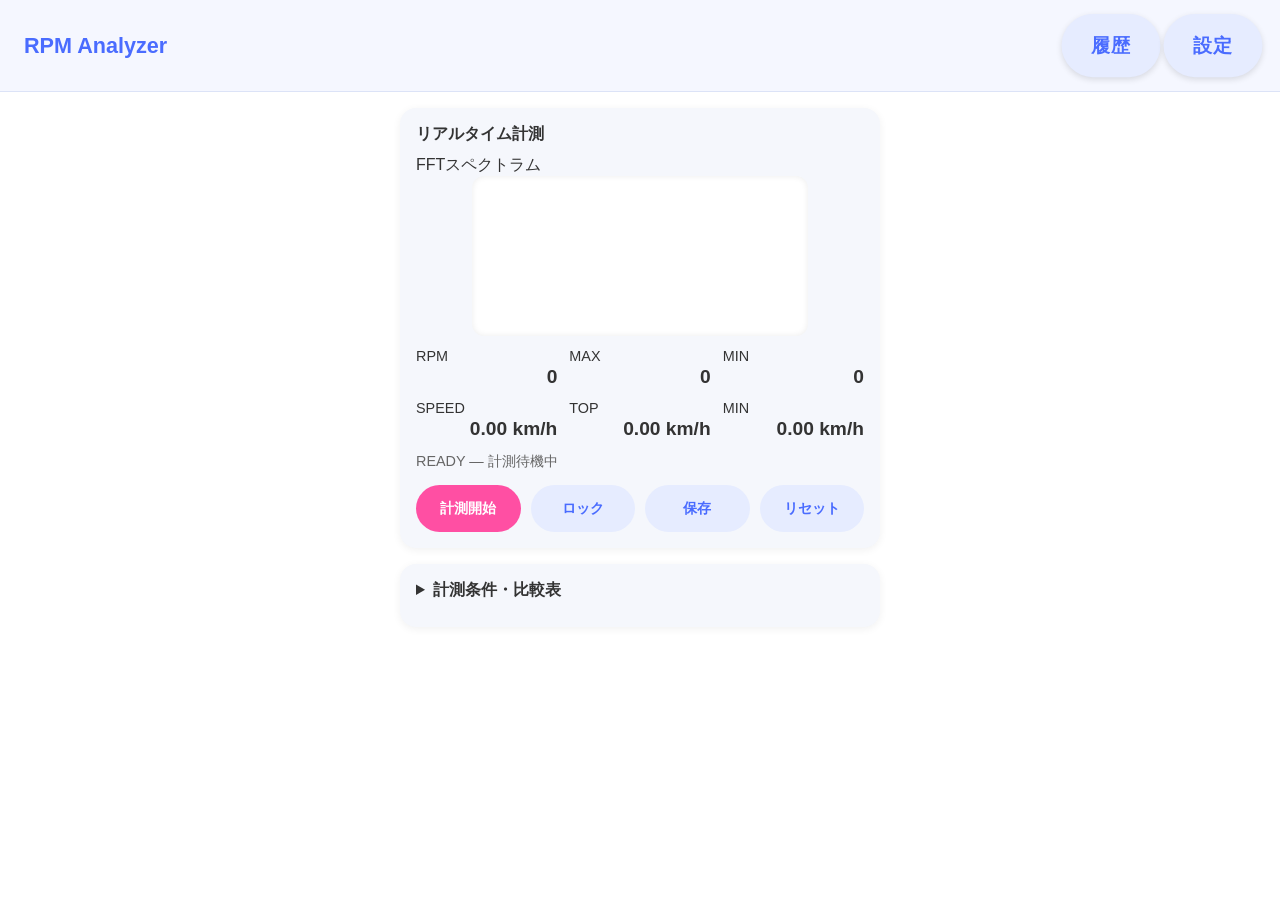
<file: indexのコピー2.html>
<!DOCTYPE html>
<html lang="ja">
<head>
  <meta charset="UTF-8">
  <title>RPM Analyzer — 8192 FFT + Lock + History + Comparison</title>
  <meta name="viewport" content="width=device-width, initial-scale=1.0">

  <style>

    /* ============================================================
       Base
    ============================================================ */
    body {
      margin: 0;
      padding: 0;
      background: #ffffff;
      font-family: "Noto Sans JP", -apple-system, BlinkMacSystemFont, sans-serif;
      color: #333;
    }

    /* ============================================================
       Header
    ============================================================ */
    .header {
      display: flex;
      justify-content: space-between;
      align-items: center;
      padding: 18px 24px;
      background: #f5f7ff;
      border-bottom: 1px solid #dce3f7;
    }

    .header-title {
      font-size: 1.35rem;
      font-weight: 700;
      color: #4a6cff;
    }

    .header-buttons {
      display: flex;
      gap: 16px;
    }

    .header-buttons button {
      padding: 16px 26px;
      border-radius: 999px;
      background: #e6ecff;
      color: #4a6cff;
      font-size: 1.05rem;
      font-weight: 700;
      border: none;
      box-shadow: 0 2px 6px rgba(0,0,0,0.12);
      transform: scale(1.15); /* 履歴・設定ボタン 115% */
    }

    /* ============================================================
       Main Container
    ============================================================ */
    .main-container {
      padding: 16px;
      max-width: 480px;
      margin: 0 auto;
    }

    /* ============================================================
       Card
    ============================================================ */
    .card {
      background: #f5f7fc;
      border-radius: 16px;
      padding: 16px;
      margin-bottom: 16px;
      box-shadow: 0 2px 8px rgba(0,0,0,0.06);
    }

    .card-title {
      font-size: 1rem;
      font-weight: 700;
      margin-bottom: 10px;
    }

    /* ============================================================
       FFT Spectrum
    ============================================================ */
    #waveCanvas {
      width: 75%;              /* 横幅75% */
      height: 160px;
      background: #ffffff;
      border-radius: 12px;
      box-shadow: inset 0 0 6px rgba(0,0,0,0.08);
      margin: 0 auto;
      display: block;
    }

    /* ============================================================
       RPM / SPEED Display
    ============================================================ */
    .rpm-grid, .speed-grid {
      display: grid;
      grid-template-columns: repeat(3, 1fr);
      gap: 12px; /* 間隔広げる */
      margin-top: 12px;
    }

    .rpm-grid div, .speed-grid div {
      display: flex;
      flex-direction: column;
      font-size: 0.9rem;
    }

    .rpm-grid span:last-child,
    .speed-grid span:last-child {
      font-weight: 700;
      margin-top: 2px;
      text-align: right;       /* 右詰め */
      font-size: 1.2rem;       /* 数字だけ大きく */
    }

    /* ============================================================
       Status Line
    ============================================================ */
    .status-line {
      margin-top: 12px;
      font-size: 0.9rem;
      color: #666;
    }

    /* ============================================================
       Buttons
    ============================================================ */
    .realtime-buttons {
      display: grid;
      grid-template-columns: repeat(4, 1fr);
      gap: 10px;
      margin-top: 14px;
    }

    .primary-btn, .secondary-btn {
      padding: 14px 0;
      border-radius: 999px;
      font-size: 0.9rem;
      font-weight: 700;
      border: none;
    }

    .primary-btn {
      background: #ff4fa3;
      color: #fff;
    }

    .secondary-btn {
      background: #e6ecff;
      color: #4a6cff;
    }

    /* ============================================================
       Sliders (Oval thumb)
    ============================================================ */
    input[type="range"] {
      width: 100%;
      -webkit-appearance: none;
      height: 6px;
      border-radius: 999px;
      background: #e3e7f5;
      outline: none;
      margin-top: 10px; /* 間隔広げる */
    }

    input[type="range"]::-webkit-slider-thumb {
      -webkit-appearance: none;
      width: 28px;         /* オーバル */
      height: 18px;
      background: #ffffff;
      border-radius: 999px;
      border: 2px solid #4a6cff;
    }

    /* ============================================================
       Comparison Table
    ============================================================ */
    .comparison-table {
      width: 100%;
      border-collapse: collapse;
      font-size: 0.9rem;
      margin-top: 10px;
    }

    .comparison-table th, .comparison-table td {
      border: 1px solid #dce3f7;
      padding: 6px;
      text-align: right;
    }

    .comparison-table th:first-child,
    .comparison-table td:first-child {
      text-align: left;
    }

    .highlight-row {
      background: rgba(120, 160, 255, 0.18);
    }

    .highlight-col {
      background: rgba(255, 150, 200, 0.18);
    }

    /* ============================================================
       Modal Common
    ============================================================ */
    .modal-backdrop {
      position: fixed;
      inset: 0;
      background: rgba(0,0,0,0.35);
      display: flex;
      justify-content: center;
      align-items: flex-end;
    }

    .modal {
      width: 100%;
      max-width: 480px;
      background: #f5f7fc;
      border-radius: 18px 18px 0 0;
      padding: 18px;
      position: relative;
    }

    .modal-title {
      font-size: 1.1rem;
      font-weight: 700;
      margin-bottom: 12px;
    }

    .hidden {
      display: none;
    }

    /* ============================================================
       History Filter (2段構造)
    ============================================================ */
    .history-filter {
      display: grid;
      grid-template-columns: repeat(3, 1fr);
      grid-template-rows: repeat(2, auto);
      gap: 10px;
      margin-bottom: 12px;
    }

    .history-filter select {
      padding: 10px;
      border-radius: 10px;
      border: 1px solid #c7d6ff;
      background: #ffffff;
      font-size: 0.9rem;
    }

    /* ============================================================
       History List
    ============================================================ */
    .history-header-fixed {
      position: sticky;
      top: 0;
      background: #e6ecff;
      padding: 8px;
      font-size: 0.9rem;
      font-weight: 700;
      display: grid;
      grid-template-columns: 90px 70px 80px 60px 70px 70px 60px 80px;
      border-bottom: 1px solid #c7d6ff;
    }

    .history-list {
      max-height: 50vh;
      overflow-y: auto;
    }

    .history-row {
      display: grid;
      grid-template-columns: 90px 70px 80px 60px 70px 70px 60px 80px;
      padding: 8px;
      border-bottom: 1px solid #e3e7f5;
      font-size: 0.9rem;
      transition: transform 0.15s linear; /* FFTと同期して左右に動かす */
    }

    /* ============================================================
       Save Modal
    ============================================================ */
    .text-input {
      width: 100%;
      padding: 10px;
      border-radius: 10px;
      border: 1px solid #c7d6ff;
      background: #ffffff;
      font-size: 1rem;
    }

    .save-buttons {
      margin-top: 16px;
      display: flex;
      flex-direction: column;
      gap: 12px;
    }

    .close-btn {
      margin-top: 16px;
      width: 100%;
      padding: 16px 0;
      border-radius: 999px;
      background: #e6ecff;
      color: #4a6cff;
      font-weight: 700;
      font-size: 1.6rem;
      border: none;
    }

    /* ============================================================
       Settings Modal
    ============================================================ */
    .help-btn {
      position: absolute;
      top: 10px;
      right: 14px;
      width: 32px;
      height: 32px;
      border-radius: 50%;
      background: #e6ecff;
      color: #4a6cff;
      font-weight: 700;
      border: none;
      font-size: 1.2rem;
    }

    .help-text {
      margin-top: 14px;
      background: #f5f7ff;
      padding: 14px;
      border-radius: 12px;
      font-size: 0.95rem;
      line-height: 1.4;
    }

    .setting-item {
      margin-bottom: 18px; /* 設定項目の間隔を広げる */
    }

  </style>
</head>
<body>

  <!-- ===== Header ===== -->
  <div class="header">
    <div class="header-title">RPM Analyzer</div>
    <div class="header-buttons">
      <button id="historyBtn">履歴</button>
      <button id="settingsBtn">設定</button>
    </div>
  </div>

  <!-- ===== Main Container ===== -->
  <div class="main-container">

    <!-- ===== リアルタイム計測 ===== -->
    <section class="card">
      <div class="card-title">リアルタイム計測</div>

      <div class="fft-header">FFTスペクトラム</div>
      <canvas id="waveCanvas"></canvas>

      <div class="rpm-grid">
        <div><span>RPM</span><span id="rpmNow">0</span></div>
        <div><span>MAX</span><span id="rpmMax">0</span></div>
        <div><span>MIN</span><span id="rpmMin">0</span></div>
      </div>

      <div class="speed-grid">
        <div><span>SPEED</span><span id="speedNow">0.00 km/h</span></div>
        <div><span>TOP</span><span id="speedTop">0.00 km/h</span></div>
        <div><span>MIN</span><span id="speedMin">0.00 km/h</span></div>
      </div>

      <div class="status-line" id="statusLine">READY — 計測待機中</div>

      <div class="realtime-buttons">
        <button class="primary-btn" id="startBtn">計測開始</button>
        <button class="secondary-btn" id="lockBtn">ロック</button>
        <button class="secondary-btn" id="saveBtn">保存</button>
        <button class="secondary-btn" id="resetBtn">リセット</button>
      </div>
    </section>

    <!-- ===== 計測条件 + 比較表（折りたたみ） ===== -->
    <details class="card" id="conditionBlock">
      <summary class="card-title">計測条件・比較表</summary>

      <!-- 計測条件 -->
      <div class="setting-row">
        <span>電圧</span><span id="voltageLabel">2.8 V</span>
      </div>
      <input id="voltageRange" type="range" min="2.2" max="3.4" step="0.1" value="2.8" />

      <div class="setting-row">
        <span>ギヤ比</span><span id="gearLabel">3.5:1</span>
      </div>
      <input id="gearRange" type="range" min="0" max="7" step="1" value="0" />

      <div class="setting-row">
        <span>タイヤ径</span><span id="tireLabel">26.0 mm</span>
      </div>
      <input id="tireRange" type="range" min="22.0" max="34.0" step="0.1" value="26.0" />

      <!-- 比較表 -->
      <table class="comparison-table">
        <thead>
          <tr>
            <th>電圧 (V)</th>
            <th>モーターRPM</th>
            <th>3.5:1</th>
            <th>3.7:1</th>
            <th>4.0:1</th>
            <th>4.2:1</th>
            <th>5.0:1</th>
            <th>6.4:1</th>
            <th>8.75:1</th>
            <th>11.2:1</th>
          </tr>
        </thead>
        <tbody id="comparisonBody"></tbody>
      </table>

    </details>

  </div><!-- main-container 終了 -->

  <!-- ===== 履歴モーダル ===== -->
  <div id="historyModalBackdrop" class="modal-backdrop hidden">
    <div class="modal">
      <div class="modal-title">履歴一覧</div>

      <div class="history-filter">
        <!-- 上段3つ -->
        <select id="filterVoltage"><option value="">電圧指定なし</option></select>
        <select id="filterGear"><option value="">ギヤ比指定なし</option></select>
        <select id="filterTire"><option value="">タイヤ径指定なし</option></select>

        <!-- 下段2つ -->
        <select id="filterMotor"><option value="">モーター指定なし</option></select>
        <select id="filterName"><option value="">名前指定なし</option></select>
      </div>

      <div class="history-header-fixed">
        <span>日付</span>
        <span>名前</span>
        <span>モーター</span>
        <span>電圧</span>
        <span>ギヤ比</span>
        <span>タイヤ径</span>
        <span>RPM</span>
        <span>SPEED</span>
      </div>

      <div class="history-list" id="historyList"></div>

      <button id="closeHistory" class="close-btn">閉じる</button>
    </div>
  </div>

  <!-- ===== 保存モーダル ===== -->
  <div id="saveModalBackdrop" class="modal-backdrop hidden">
    <div class="modal">
      <div class="modal-title">保存</div>

      <div class="setting-item">
        <div class="setting-label">名前（8文字まで）</div>
        <input id="saveNameInput" type="text" maxlength="8" class="text-input" />
      </div>

      <div class="setting-item">
        <div class="setting-label">モーター種類</div>
        <select id="motorTypeSelect" class="text-input">
          <option value="">選択なし</option>

          <!-- 追加されたモーター種類 -->
          <option value="ノーマル">ノーマル</option>
          <option value="レブチューン">レブチューン</option>
          <option value="トルクチューン">トルクチューン</option>
          <option value="アトミックチューン">アトミックチューン</option>
          <option value="ダッシュ1号">ダッシュ1号</option>
          <option value="ダッシュ2号">ダッシュ2号</option>
          <option value="ライトダッシュ">ライトダッシュ</option>
          <option value="ハイパーダッシュ3">ハイパーダッシュ3</option>
          <option value="パワーダッシュ">パワーダッシュ</option>
          <option value="スプリントダッシュ">スプリントダッシュ</option>
          <option value="ノーマルPRO">ノーマルPRO</option>
          <option value="レブチューンPRO">レブチューンPRO</option>
          <option value="トルクチューンPRO">トルクチューンPRO</option>
          <option value="アトミックチューンPRO">アトミックチューンPRO</option>
          <option value="ライトダッシュPRO">ライトダッシュPRO</option>
          <option value="ハイパーダッシュPRO">ハイパーダッシュPRO</option>
          <option value="マッハダッシュPRO">マッハダッシュPRO</option>
        </select>
      </div>

      <div class="save-buttons">
        <button id="saveConfirmBtn" class="primary-btn">保存する</button>
        <button id="saveCancelBtn" class="close-btn">キャンセル</button>
      </div>
    </div>
  </div>

  <!-- ===== 設定モーダル ===== -->
  <div id="settingsModalBackdrop" class="modal-backdrop hidden">
    <div class="modal">
      <button id="helpButton" class="help-btn">？</button>
      <div class="modal-title">設定</div>

      <div id="helpText" class="help-text hidden">
        <p><strong>ノイズ閾値：</strong>不要な信号や乱れ（ノイズ）をどこまで許容するかの調整</p>
        <p><strong>モーター極数：</strong>内部磁石の総数に応じた計算用パラメータ</p>
        <p><strong>RPM補正係数：</strong>実測との差を補正するための係数</p>
        <p><strong>走行負荷：</strong>好みの負荷を仮想的に加えるための係数</p>
      </div>

      <div class="setting-item">
        <div class="setting-label">ノイズ閾値</div>
        <input id="noiseRange" type="range" min="0" max="100" step="1" value="20" />
        <div id="noiseLabel">20 dB</div>
      </div>

      <div class="setting-item">
        <div class="setting-label">モーター極数</div>
        <div id="poleMotorLabel">2</div>
        <input id="motorPoleRange" type="range" min="1" max="1" value="1" disabled />
      </div>

      <div class="setting-item">
        <div class="setting-label">RPM補正係数</div>
        <input id="rpmCalRange" type="range" min="0.5" max="1.5" step="0.01" value="1.00" />
        <div id="rpmCalLabel">1.00</div>
      </div>

      <div class="setting-item">
        <div class="setting-label">走行負荷（-100%〜+100%）</div>
        <input id="loadFactorRange" type="range" min="-100" max="100" step="1" value="0" />
        <div id="loadFactorLabel">0%</div>
      </div>

      <button id="closeSettings" class="close-btn">閉じる</button>
    </div>
  </div>

<!-- ============================= -->
<!-- JS1 : UIイベント（モーダル・ボタン・ロック制御） -->
<!-- ============================= -->
<script>
const UI = {
  historyBtn: document.getElementById("historyBtn"),
  settingsBtn: document.getElementById("settingsBtn"),

  historyModal: document.getElementById("historyModalBackdrop"),
  settingsModal: document.getElementById("settingsModalBackdrop"),

  closeHistory: document.getElementById("closeHistory"),
  closeSettings: document.getElementById("closeSettings"),

  helpButton: document.getElementById("helpButton"),
  helpText: document.getElementById("helpText"),

  startBtn: document.getElementById("startBtn"),
  lockBtn: document.getElementById("lockBtn"),
  saveBtn: document.getElementById("saveBtn"),
  resetBtn: document.getElementById("resetBtn"),

  saveModal: document.getElementById("saveModalBackdrop"),
  saveNameInput: document.getElementById("saveNameInput"),
  motorTypeSelect: document.getElementById("motorTypeSelect"),
  saveConfirmBtn: document.getElementById("saveConfirmBtn"),
  saveCancelBtn: document.getElementById("saveCancelBtn"),

  statusLine: document.getElementById("statusLine"),
};

let measuring = false;
let locked = false;

/* 履歴モーダル */
UI.historyBtn.addEventListener("click", () => {
  UI.historyModal.classList.remove("hidden");
});
UI.closeHistory.addEventListener("click", () => {
  UI.historyModal.classList.add("hidden");
});

/* 設定モーダル */
UI.settingsBtn.addEventListener("click", () => {
  UI.settingsModal.classList.remove("hidden");
});
UI.closeSettings.addEventListener("click", () => {
  UI.settingsModal.classList.add("hidden");
});

/* ヘルプ */
UI.helpButton.addEventListener("click", () => {
  UI.helpText.classList.toggle("hidden");
});

/* 計測開始 / 停止 */
UI.startBtn.addEventListener("click", () => {
  measuring = !measuring;

  if (measuring) {
    UI.startBtn.textContent = "計測停止";
    UI.statusLine.textContent = "MEASURING — 計測中";
    startMic();   // main.js 側
  } else {
    UI.startBtn.textContent = "計測開始";
    UI.statusLine.textContent = "READY — 計測待機中";
    stopMic();    // main.js 側
  }
});

/* ロック（全ての数字を停止） */
UI.lockBtn.addEventListener("click", () => {
  if (!locked) {
    locked = true;
    UI.lockBtn.textContent = "ロック解除";
    UI.statusLine.textContent = "LOCKED — ロック中";
    lockCurrent();   // main.js 側
  } else {
    locked = false;
    UI.lockBtn.textContent = "ロック";
    UI.statusLine.textContent = "MEASURING — 計測中";
    unlockCurrent(); // main.js 側
  }
});

/* 保存モーダルを開く */
UI.saveBtn.addEventListener("click", () => {
  UI.saveModal.classList.remove("hidden");
});

/* 保存モーダル：キャンセル */
UI.saveCancelBtn.addEventListener("click", () => {
  UI.saveModal.classList.add("hidden");
});

/* 保存モーダル：保存する */
UI.saveConfirmBtn.addEventListener("click", () => {
  const name = UI.saveNameInput.value.trim();
  const motor = UI.motorTypeSelect.value;

  if (name.length === 0) {
    alert("名前を入力してください");
    return;
  }

  saveCurrentHistory(name, motor);  // main.js 側

  UI.saveModal.classList.add("hidden");
  UI.saveNameInput.value = "";
  UI.motorTypeSelect.value = "";
});

/* リセット */
UI.resetBtn.addEventListener("click", () => {
  measuring = false;
  locked = false;

  UI.startBtn.textContent = "計測開始";
  UI.lockBtn.textContent = "ロック";
  UI.statusLine.textContent = "READY — 計測待機中";

  resetMeasurement();   // main.js 側
});
</script>

<!-- ============================= -->
<!-- JS2 : プリセット管理（電圧・ギヤ比・タイヤ径・補正） -->
<!-- ============================= -->
<script>
const PRESET = {
  voltage: document.getElementById("voltageRange"),
  gear: document.getElementById("gearRange"),
  tire: document.getElementById("tireRange"),

  voltageLabel: document.getElementById("voltageLabel"),
  gearLabel: document.getElementById("gearLabel"),
  tireLabel: document.getElementById("tireLabel"),

  noise: document.getElementById("noiseRange"),
  rpmCal: document.getElementById("rpmCalRange"),
  load: document.getElementById("loadFactorRange"),

  noiseLabel: document.getElementById("noiseLabel"),
  rpmCalLabel: document.getElementById("rpmCalLabel"),
  loadLabel: document.getElementById("loadFactorLabel"),
  poleLabel: document.getElementById("poleMotorLabel"),
};

/* ギヤ比（拡張版） */
const gearOptions = [
  "3.5:1",
  "3.7:1",
  "4.0:1",
  "4.2:1",
  "5.0:1",
  "6.4:1",
  "8.75:1",
  "11.2:1"
];

/* プリセット読み込み */
function loadPresets() {
  const sv = localStorage.getItem("preset_voltage");
  const sg = localStorage.getItem("preset_gearIndex");
  const st = localStorage.getItem("preset_tire");
  const sn = localStorage.getItem("preset_noise");
  const sr = localStorage.getItem("preset_rpmCal");
  const sl = localStorage.getItem("preset_load");

  if (sv !== null) PRESET.voltage.value = sv;
  if (sg !== null) PRESET.gear.value = sg;
  if (st !== null) PRESET.tire.value = st;
  if (sn !== null) PRESET.noise.value = sn;
  if (sr !== null) PRESET.rpmCal.value = sr;
  if (sl !== null) PRESET.load.value = sl;

  updatePresetLabels();
}

/* ラベル更新 */
function updatePresetLabels() {
  PRESET.voltageLabel.textContent =
    parseFloat(PRESET.voltage.value).toFixed(1) + " V";

  PRESET.gearLabel.textContent =
    gearOptions[parseInt(PRESET.gear.value, 10)];

  PRESET.tireLabel.textContent =
    parseFloat(PRESET.tire.value).toFixed(1) + " mm";

  PRESET.noiseLabel.textContent = PRESET.noise.value + " dB";
  PRESET.rpmCalLabel.textContent = parseFloat(PRESET.rpmCal.value).toFixed(2);
  PRESET.loadLabel.textContent = PRESET.load.value + "%";

  PRESET.poleLabel.textContent = "2";
}

/* 保存 */
function savePresets() {
  localStorage.setItem("preset_voltage", PRESET.voltage.value);
  localStorage.setItem("preset_gearIndex", PRESET.gear.value);
  localStorage.setItem("preset_tire", PRESET.tire.value);
  localStorage.setItem("preset_noise", PRESET.noise.value);
  localStorage.setItem("preset_rpmCal", PRESET.rpmCal.value);
  localStorage.setItem("preset_load", PRESET.load.value);
}

/* イベント */
PRESET.voltage.addEventListener("input", () => {
  updatePresetLabels();
  savePresets();
  generateComparisonTableFromLock();
});

PRESET.gear.addEventListener("input", () => {
  updatePresetLabels();
  savePresets();
  generateComparisonTableFromLock();
});

PRESET.tire.addEventListener("input", () => {
  updatePresetLabels();
  savePresets();
  generateComparisonTableFromLock();
});

PRESET.noise.addEventListener("input", () => {
  updatePresetLabels();
  savePresets();
});

PRESET.rpmCal.addEventListener("input", () => {
  updatePresetLabels();
  savePresets();
});

PRESET.load.addEventListener("input", () => {
  updatePresetLabels();
  savePresets();
});

/* 初期ロード */
loadPresets();
</script>
<!-- ============================= -->
<!-- JS3 : main.js（8192 FFT + Lock + History + Comparison） -->
<!-- ============================= -->
<script>
/* ============================================================
   FFT / Audio
============================================================ */
let audioContext = null;
let analyser = null;
let micStream = null;
let dataArray = null;
let running = false;

const FFT_SIZE = 8192;

/* ============================================================
   Canvas
============================================================ */
const waveCanvas = document.getElementById("waveCanvas");
const ctx = waveCanvas.getContext("2d");

function resizeCanvas() {
  waveCanvas.width = waveCanvas.clientWidth;
  waveCanvas.height = waveCanvas.clientHeight;
}
resizeCanvas();
window.addEventListener("resize", resizeCanvas);

/* ============================================================
   Measurement Values
============================================================ */
let currentRpm = 0;
let maxRpmVal = 0;
let minRpmVal = 0;

let currentSpeed = 0;
let maxSpeedVal = 0;
let minSpeedVal = 0;

let lockedSnapshot = null;

/* ============================================================
   Start Microphone (8192 FFT)
============================================================ */
async function startMic() {
  if (running) return;

  audioContext = new (window.AudioContext || window.webkitAudioContext)();
  micStream = await navigator.mediaDevices.getUserMedia({ audio: true });

  analyser = audioContext.createAnalyser();
  analyser.fftSize = FFT_SIZE;

  dataArray = new Uint8Array(analyser.frequencyBinCount);

  const source = audioContext.createMediaStreamSource(micStream);
  source.connect(analyser);

  running = true;
  loopFFT();
}

/* ============================================================
   Stop Microphone
============================================================ */
function stopMic() {
  running = false;

  if (audioContext) audioContext.suspend();
  if (micStream) {
    micStream.getTracks().forEach(t => t.stop());
    micStream = null;
  }
}

/* ============================================================
   Precise Peak Detection (8192 FFT)
============================================================ */
function getPrecisePeakHz(data, fftSize, sampleRate) {
  const binToHz = sampleRate / fftSize;

  let maxVal = -Infinity;
  let maxIdx = -1;

  for (let i = 1; i < data.length - 1; i++) {
    const v = data[i];
    if (v > maxVal) {
      maxVal = v;
      maxIdx = i;
    }
  }
  if (maxIdx <= 0 || maxIdx >= data.length - 1) return 0;

  const y1 = data[maxIdx - 1];
  const y2 = data[maxIdx];
  const y3 = data[maxIdx + 1];

  const denom = (y1 - 2 * y2 + y3);
  const offset = denom === 0 ? 0 : (y1 - y3) / (2 * denom);

  const peakBin = maxIdx + offset;
  return peakBin * binToHz;
}

/* ============================================================
   Speed Calculation
============================================================ */
function computeSpeedFromRpm(rpm) {
  const tire = parseFloat(document.getElementById("tireRange").value);
  const gearIndex = parseInt(document.getElementById("gearRange").value, 10);
  const gearRatio = parseFloat(gearOptions[gearIndex].split(":")[0]);

  const rpmCal = parseFloat(document.getElementById("rpmCalRange").value);
  const loadFactor = parseFloat(document.getElementById("loadFactorRange").value) / 100;

  const adjustedRpm = rpm * rpmCal;
  const wheelRpm = adjustedRpm / gearRatio;
  const wheelRps = wheelRpm / 60;
  const circumference = Math.PI * (tire / 1000);

  let speed = wheelRps * circumference * 3.6;
  speed *= 1 + loadFactor;

  return { adjustedRpm, speed };
}

/* ============================================================
   FFT Loop
============================================================ */
function loopFFT() {
  if (!running) return;
  requestAnimationFrame(loopFFT);

  analyser.getByteFrequencyData(dataArray);

  const w = waveCanvas.width;
  const h = waveCanvas.height;

  ctx.clearRect(0, 0, w, h);
  ctx.beginPath();
  ctx.strokeStyle = "#ff4fa3";
  ctx.lineWidth = 2;

  const step = dataArray.length / w;
  const scale = h / 256;

  for (let x = 0; x < w; x++) {
    const bin = Math.floor(x * step);
    const v = dataArray[bin];
    const y = h - v * scale;
    if (x === 0) ctx.moveTo(x, y);
    else ctx.lineTo(x, y);
  }
  ctx.stroke();

  /* 履歴行を FFT と同期して左右に動かす */
  const offset = Math.sin(Date.now() / 120) * 6;
  document.querySelectorAll(".history-row").forEach(row => {
    if (!locked) row.style.transform = `translateX(${offset}px)`;
  });

  /* ロック中は数字を更新しない */
  if (locked) return;

  const peakHz = getPrecisePeakHz(dataArray, analyser.fftSize, audioContext.sampleRate);
  if (peakHz > 0) {
    const rawRpm = peakHz * 60;
    const { adjustedRpm, speed } = computeSpeedFromRpm(rawRpm);

    currentRpm = adjustedRpm;
    currentSpeed = speed;

    if (maxRpmVal === 0 || adjustedRpm > maxRpmVal) maxRpmVal = adjustedRpm;
    if (minRpmVal === 0 || adjustedRpm < minRpmVal) minRpmVal = adjustedRpm;

    if (maxSpeedVal === 0 || speed > maxSpeedVal) maxSpeedVal = speed;
    if (minSpeedVal === 0 || speed < minSpeedVal) minSpeedVal = speed;

    rpmNow.textContent = Math.round(adjustedRpm);
    rpmMax.textContent = Math.round(maxRpmVal);
    rpmMin.textContent = Math.round(minRpmVal);

    speedNow.textContent = speed.toFixed(2) + " km/h";
    speedTop.textContent = maxSpeedVal.toFixed(2) + " km/h";
    speedMin.textContent = minSpeedVal.toFixed(2) + " km/h";

    generateComparisonTableFromLock();
  }
}

/* ============================================================
   Lock / Unlock
============================================================ */
function lockCurrent() {
  lockedSnapshot = {
    rpm: currentRpm,
    speed: currentSpeed
  };
}

function unlockCurrent() {
  lockedSnapshot = null;
  comparisonBody.innerHTML = "";
}

/* ============================================================
   Comparison Table (Lock基準)
============================================================ */
function generateComparisonTableFromLock() {
  if (!lockedSnapshot) return;

  const baseRpm = lockedSnapshot.rpm;
  const tire = parseFloat(document.getElementById("tireRange").value);
  const currentVoltage = parseFloat(document.getElementById("voltageRange").value).toFixed(1);

  comparisonBody.innerHTML = "";

  for (let v = 2.2; v <= 3.4; v += 0.1) {
    const voltage = v.toFixed(1);
    const tr = document.createElement("tr");

    if (voltage === currentVoltage) tr.classList.add("highlight-row");

    const tdV = document.createElement("td");
    tdV.textContent = voltage + " V";
    tr.appendChild(tdV);

    const rpm = Math.round(baseRpm * (v / currentVoltage));
    const tdR = document.createElement("td");
    tdR.textContent = rpm;
    tr.appendChild(tdR);

    gearOptions.forEach(g => {
      const gearRatio = parseFloat(g.split(":")[0]);
      const wheelRpm = rpm / gearRatio;
      const wheelRps = wheelRpm / 60;
      const circumference = Math.PI * (tire / 1000);
      const speed = wheelRps * circumference * 3.6;

      const td = document.createElement("td");
      td.textContent = speed.toFixed(2);

      const currentGear = gearOptions[parseInt(document.getElementById("gearRange").value)];
      if (g === currentGear) td.classList.add("highlight-col");

      tr.appendChild(td);
    });

    comparisonBody.appendChild(tr);
  }
}

/* ============================================================
   Reset
============================================================ */
function resetMeasurement() {
  running = false;
  stopMic();

  currentRpm = 0;
  maxRpmVal = 0;
  minRpmVal = 0;

  currentSpeed = 0;
  maxSpeedVal = 0;
  minSpeedVal = 0;

  rpmNow.textContent = "0";
  rpmMax.textContent = "0";
  rpmMin.textContent = "0";

  speedNow.textContent = "0.00 km/h";
  speedTop.textContent = "0.00 km/h";
  speedMin.textContent = "0.00 km/h";

  comparisonBody.innerHTML = "";
}

/* ============================================================
   Save History
============================================================ */
function saveCurrentHistory(name, motorType) {
  const voltage = parseFloat(document.getElementById("voltageRange").value).toFixed(1);
  const gearIndex = parseInt(document.getElementById("gearRange").value, 10);
  const gearStr = gearOptions[gearIndex];
  const tire = parseFloat(document.getElementById("tireRange").value).toFixed(1);

  const entry = {
    date: new Date().toLocaleString(),
    name,
    motor: motorType,
    voltage,
    gear: gearStr,
    tire,
    rpm: Math.round(currentRpm),
    speed: currentSpeed.toFixed(2),
  };

  const list = JSON.parse(localStorage.getItem("rpmHistory") || "[]");
  list.unshift(entry);
  localStorage.setItem("rpmHistory", JSON.stringify(list));

  renderHistory();
  buildFilterOptions();
}

/* ============================================================
   History Filter
============================================================ */
function buildFilterOptions() {
  const list = JSON.parse(localStorage.getItem("rpmHistory") || "[]");

  const voltages = new Set();
  const gears = new Set();
  const tires = new Set();
  const motors = new Set();
  const names = new Set();

  list.forEach(item => {
    voltages.add(item.voltage);
    gears.add(item.gear);
    tires.add(item.tire);
    motors.add(item.motor);
    names.add(item.name);
  });

  fillSelect(filterVoltage, voltages, "電圧指定なし");
  fillSelect(filterGear, gears, "ギヤ比指定なし");
  fillSelect(filterTire, tires, "タイヤ径指定なし");
  fillSelect(filterMotor, motors, "モーター指定なし");
  fillSelect(filterName, names, "名前指定なし");
}

function fillSelect(select, values, label) {
  const current = select.value;
  select.innerHTML = `<option value="">${label}</option>`;
  [...values].forEach(v => {
    if (!v) return;
    const opt = document.createElement("option");
    opt.value = v;
    opt.textContent = v;
    select.appendChild(opt);
  });
  select.value = current;
}

function applyHistoryFilter(list) {
  return list.filter(item => {
    if (filterVoltage.value && item.voltage !== filterVoltage.value) return false;
    if (filterGear.value && item.gear !== filterGear.value) return false;
    if (filterTire.value && item.tire !== filterTire.value) return false;
    if (filterMotor.value && item.motor !== filterMotor.value) return false;
    if (filterName.value && item.name !== filterName.value) return false;
    return true;
  });
}

/* ============================================================
   History Render
============================================================ */
function renderHistory() {
  const list = JSON.parse(localStorage.getItem("rpmHistory") || "[]");
  const filtered = applyHistoryFilter(list);

  historyList.innerHTML = "";

  filtered.forEach(item => {
    const row = document.createElement("div");
    row.className = "history-row";
    row.innerHTML = `
      <span>${item.date}</span>
      <span>${item.name}</span>
      <span>${item.motor}</span>
      <span>${item.voltage}</span>
      <span>${item.gear}</span>
      <span>${item.tire}</span>
      <span>${item.rpm}</span>
      <span>${item.speed}</span>
    `;
    historyList.appendChild(row);
  });
}

/* 初期化 */
renderHistory();
buildFilterOptions();
</script>

</body>
</html>
</file>
